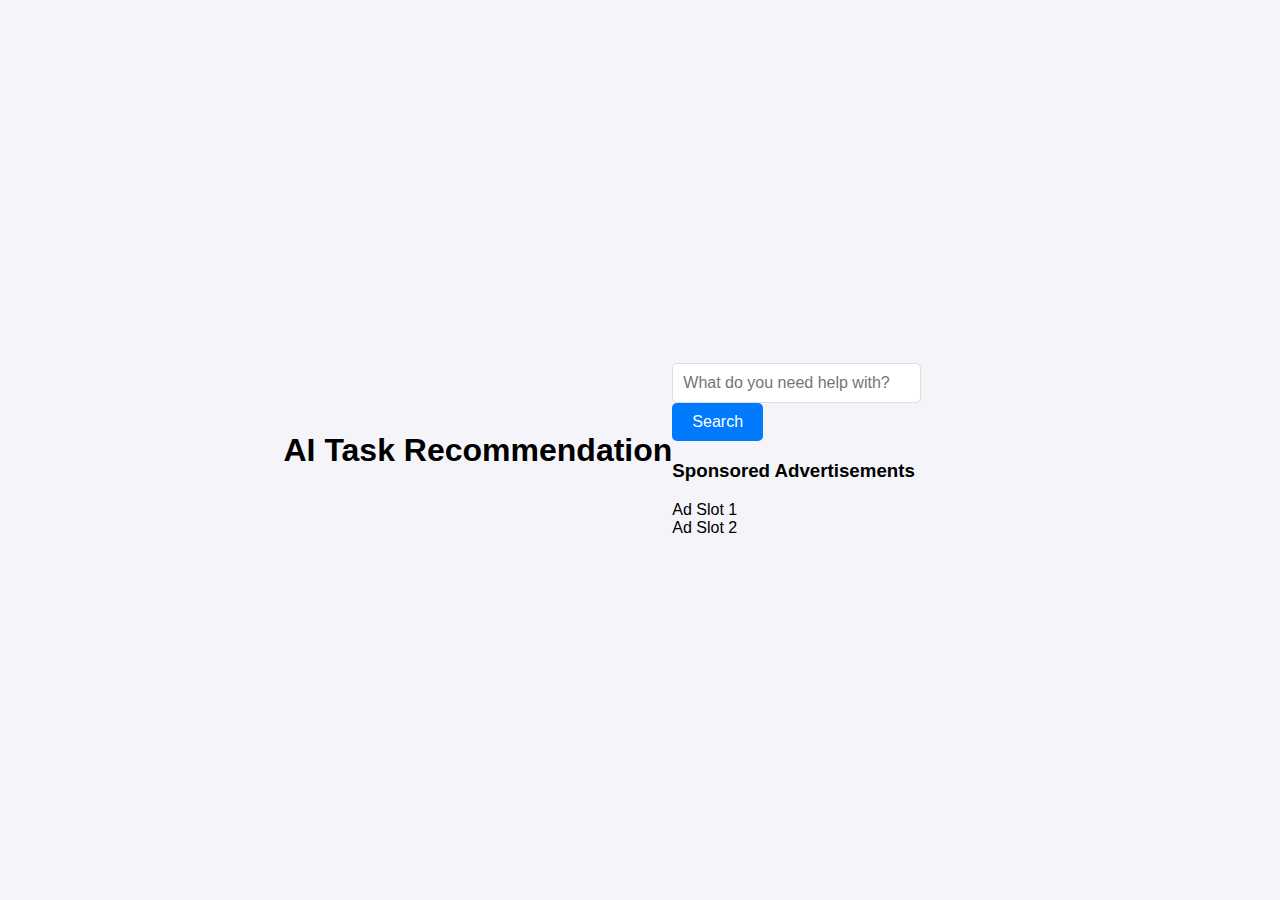
<file: home.html>
<!DOCTYPE html>
<html lang="en">
<head>
  <meta charset="UTF-8">
  <meta name="viewport" content="width=device-width, initial-scale=1.0">
  <title>Home</title>
  <link rel="stylesheet" href="css/style.css">
</head>
<body>
  <header>
    <h1>AI Task Recommendation</h1>
  </header>
  <main>
    <section class="search-engine">
      <input type="text" id="search-bar" placeholder="What do you need help with?">
      <button id="search-button">Search</button>
    </section>
    <div id="recommendation">
      <!-- AI recommendation result will appear here -->
    </div>
    <section class="ad-slots">
      <h3>Sponsored Advertisements</h3>
      <div class="ad-slot">Ad Slot 1</div>
      <div class="ad-slot">Ad Slot 2</div>
    </section>
  </main>
  <script src="js/search.js"></script>
</body>
</html>
</file>
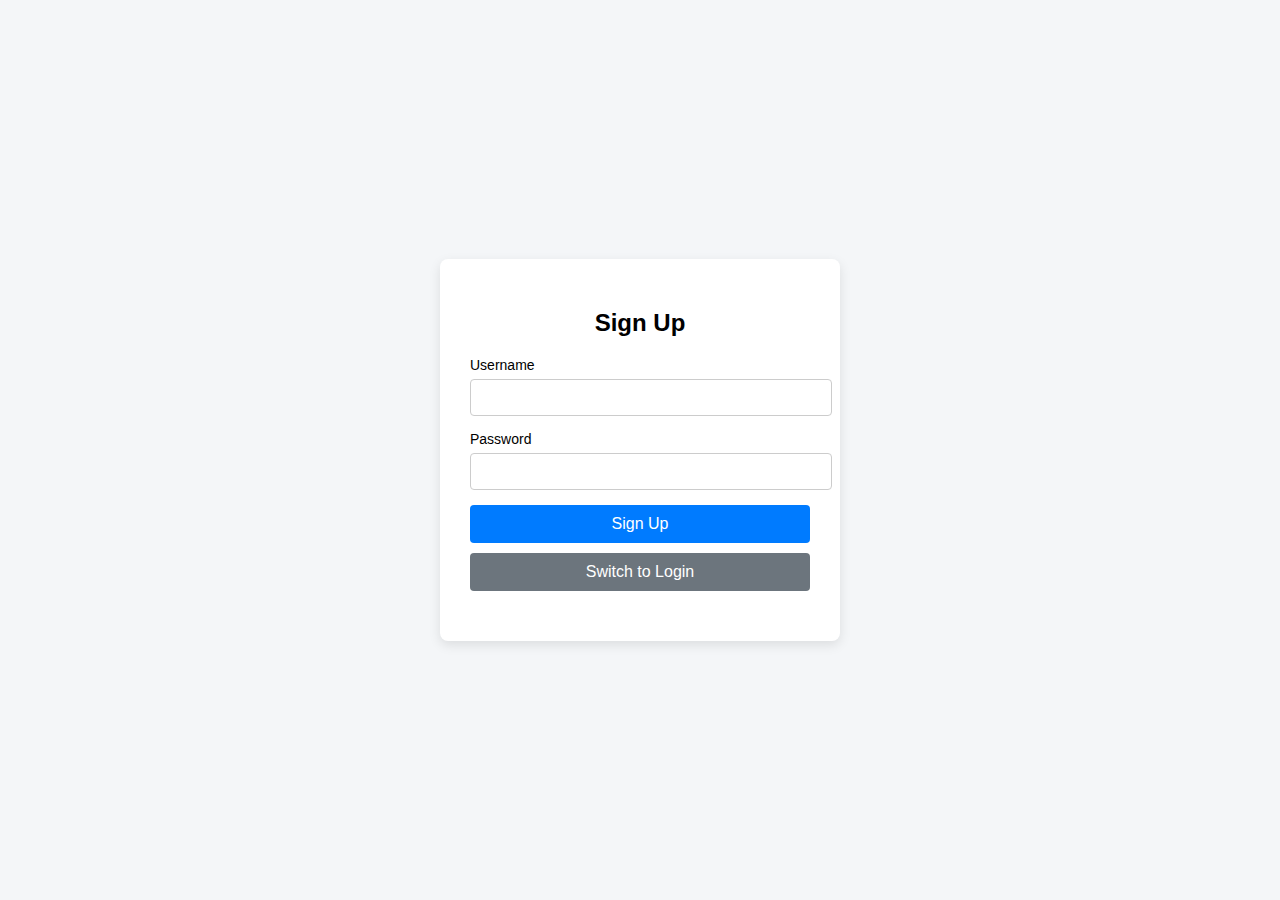
<file: login.html>
<!DOCTYPE html>
<html lang="en">
<head>
  <meta charset="UTF-8" />
  <meta name="viewport" content="width=device-width, initial-scale=1.0" />
  <title>Login & Sign Up</title>
  <style>
    body {
      font-family: Arial, Helvetica, sans-serif;
      background: #f4f6f8;
      display: flex;
      justify-content: center;
      align-items: center;
      height: 100vh;
      margin: 0;
    }

    .box {
      background: #ffffff;
      padding: 30px;
      width: 340px;
      border-radius: 8px;
      box-shadow: 0 4px 12px rgba(0, 0, 0, 0.1);
    }

    h2 {
      text-align: center;
      margin-bottom: 20px;
    }

    label {
      display: block;
      margin-bottom: 6px;
      font-size: 14px;
    }

    input {
      width: 100%;
      padding: 10px;
      margin-bottom: 15px;
      border: 1px solid #ccc;
      border-radius: 4px;
    }

    button {
      width: 100%;
      padding: 10px;
      background: #007bff;
      color: #fff;
      border: none;
      border-radius: 4px;
      cursor: pointer;
      font-size: 16px;
      margin-bottom: 10px;
    }

    button:hover {
      background: #0056b3;
    }

    .toggle {
      background: #6c757d;
    }

    .message {
      text-align: center;
      font-size: 14px;
      margin-top: 10px;
    }
  </style>
</head>
<body>
  <div class="box">
    <h2 id="title">Sign Up</h2>

    <label>Username</label>
    <input type="text" id="username" />

    <label>Password</label>
    <input type="password" id="password" />

    <button onclick="signup()" id="mainBtn">Sign Up</button>
    <button class="toggle" onclick="toggleMode()">Switch to Login</button>

    <div class="message" id="message"></div>
  </div>

  <script>
    let isLogin = false;

    function signup() {
      const username = document.getElementById("username").value;
      const password = document.getElementById("password").value;
      const message = document.getElementById("message");

      if (!username || !password) {
        message.style.color = "red";
        message.textContent = "Please fill in all fields";
        return;
      }

      if (isLogin) {
        // LOGIN
        const savedUser = localStorage.getItem("username");
        const savedPass = localStorage.getItem("password");

        if (username === savedUser && password === savedPass) {
          message.style.color = "green";
          message.textContent = "Login successful!";
          window.location.href = "index.html"; // same destination page
          // window.location.href = "dashboard.html";
        } else {
          message.style.color = "red";
          message.textContent = "Invalid username or password";
        }
      } else {
        // SIGN UP
        localStorage.setItem("username", username);
        localStorage.setItem("password", password);

        message.style.color = "green";
        message.textContent = "Account created! Redirecting...";
        window.location.href = "index.html";
        // toggleMode();
      }
    }

    function toggleMode() {
      isLogin = !isLogin;
      document.getElementById("title").textContent = isLogin ? "Login" : "Sign Up";
      document.getElementById("mainBtn").textContent = isLogin ? "Login" : "Sign Up";
      document.getElementById("message").textContent = "";
    }
  </script>
</body>
</html>
</file>
<file: css/style.css>
body {
    font-family: sans-serif;
    background-color: #f4f4f9;
    display: flex;
    justify-content: center;
    align-items: center;
    height: 100vh;
    margin: 0;
}

.container {
    text-align: center;
    background: white;
    padding: 2rem;
    border-radius: 12px;
    box-shadow: 0 4px 10px rgba(0,0,0,0.1);
    max-width: 500px;
    width: 90%;
}

input {
    width: 70%;
    padding: 10px;
    border: 1px solid #ddd;
    border-radius: 5px;
    font-size: 16px;
}

button {
    padding: 10px 20px;
    background-color: #007bff;
    color: white;
    border: none;
    border-radius: 5px;
    cursor: pointer;
    font-size: 16px;
}

button:hover {
    background-color: #0056b3;
}

#result {
    margin-top: 20px;
    font-size: 1.2rem;
    font-weight: bold;
    color: #333;
}
</file>
